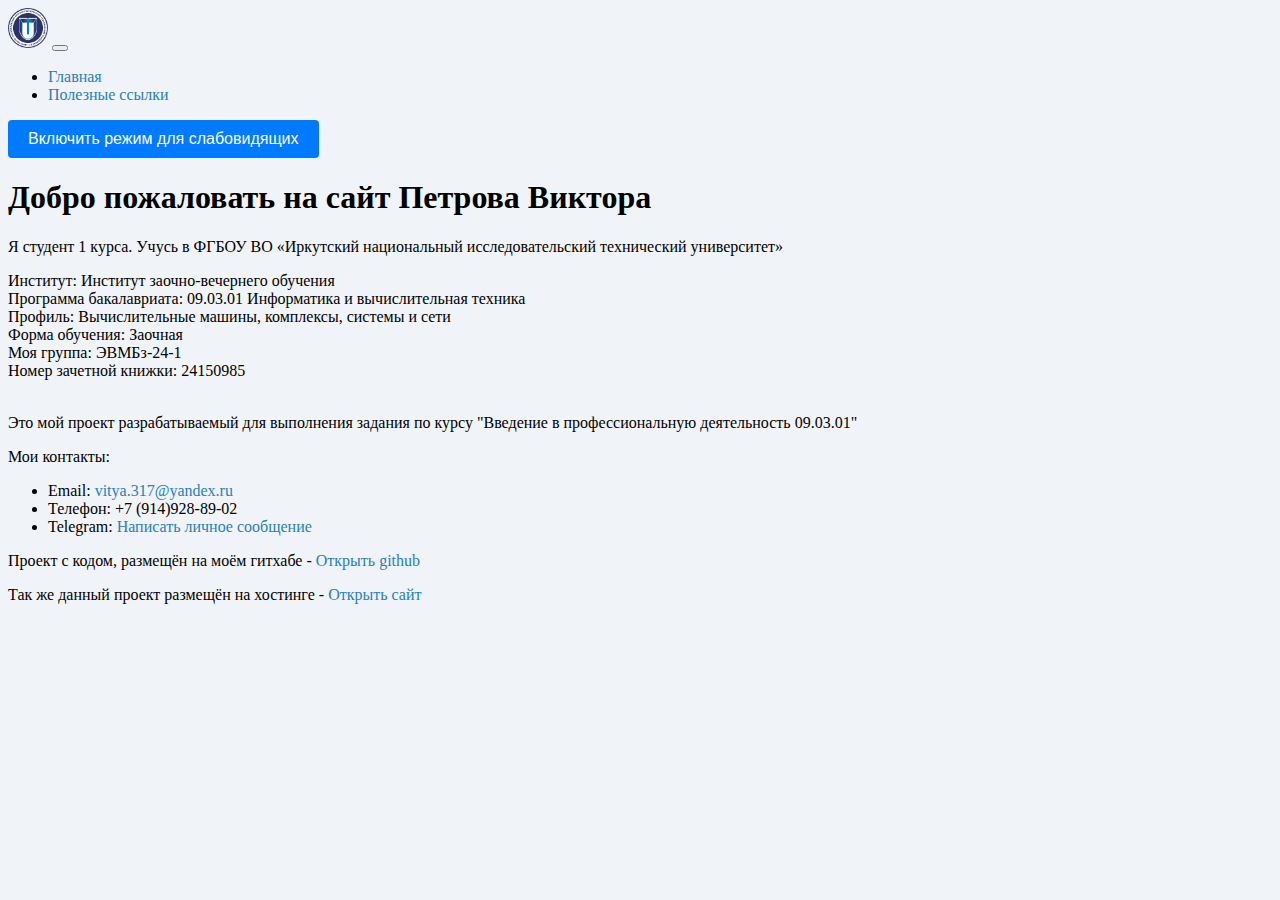
<file: index.html>
<!DOCTYPE html>
<html lang="ru">
<head>
    <meta charset="UTF-8">
    <meta name="viewport" content="width=device-width, initial-scale=1">
    <title>Главная страница сайта</title>
    <link href="https://cdn.jsdelivr.net/npm/bootstrap@5.3.5/dist/css/bootstrap.min.css" rel="stylesheet" integrity="sha384-SgOJa3DmI69IUzQ2PVdRZhwQ+dy64/BUtbMJw1MZ8t5HZApcHrRKUc4W0kG879m7" crossorigin="anonymous"> 
    <link rel="stylesheet" href="styles.css">
    <link rel="icon" href="logo.ico">
</head>
<body>
<nav class="navbar navbar-expand-lg bg-body-tertiary" data-bs-theme="dark">
  <div class="container">
    <a class="navbar-brand" href="/"><img src="logo.png" width="40"></a>
    <button class="navbar-toggler" type="button" data-bs-toggle="collapse" data-bs-target="#navbarNav" aria-controls="navbarNav" aria-expanded="false" aria-label="Переключатель навигации">
      <span class="navbar-toggler-icon"></span>
    </button>
    <div class="collapse navbar-collapse" id="navbarNav">
      <ul class="navbar-nav">
        <li class="nav-item">
          <a class="nav-link active" aria-current="page" href="/">Главная</a>
        </li>
        <li class="nav-item">
          <a class="nav-link" href="two.html">Полезные ссылки</a>
        </li>
      </ul>
    </div>  <button id="vision-mode-toggle" aria-pressed="false" text-align: right aria-label="Включить режим для слабовидящих">Включить режим для слабовидящих</button>
  </div>
</nav>

<div class="container">
<div class="information">
<div class="col-lg-6 col-md-8 mx-auto">
<h1>Добро пожаловать на сайт Петрова Виктора</h1>
<div>
<p my-5>Я студент 1 курса. Учусь в ФГБОУ ВО «Иркутский национальный исследовательский технический университет»</p>
Институт: Институт заочно-вечернего обучения</br>
Программа бакалавриата: 09.03.01 Информатика и вычислительная техника</br>
Профиль: Вычислительные машины, комплексы, системы и сети</br>
Форма обучения: Заочная</br>
Моя группа: ЭВМБз-24-1</br>
Номер зачетной книжки: 24150985</br></br>
<p>Это мой проект разрабатываемый для выполнения задания по курсу "Введение в профессиональную деятельность 09.03.01"</p>
</div> 
<p>Мои контакты:</p>
<ul>
<li>Email: <a href="mailto:vitya.317@yandex.ru" target="_blank">vitya.317@yandex.ru</a></li>
<li>Телефон: +7 (914)928-89-02</li>
<li>Telegram: <a href="https://t.me/p3trov">Написать личное сообщение</a></li>
</ul>
<p>Проект с кодом, размещён на моём гитхабе - <a href="https://github.com/pe7rov" target="_blank">Открыть github</a></p>
<p>Так же данный проект размещён на хостинге -  <a href="http://g91492ut.beget.tech/" target="_blank">Открыть сайт</a></p>
</div>
</div>
</div>
<script src="script.js"></script>
<script src="https://cdn.jsdelivr.net/npm/bootstrap@5.3.5/dist/js/bootstrap.bundle.min.js" integrity="sha384-k6d4wzSIapyDyv1kpU366/PK5hCdSbCRGRCMv+eplOQJWyd1fbcAu9OCUj5zNLiq" crossorigin="anonymous"></script>
</body>
</html>
</file>
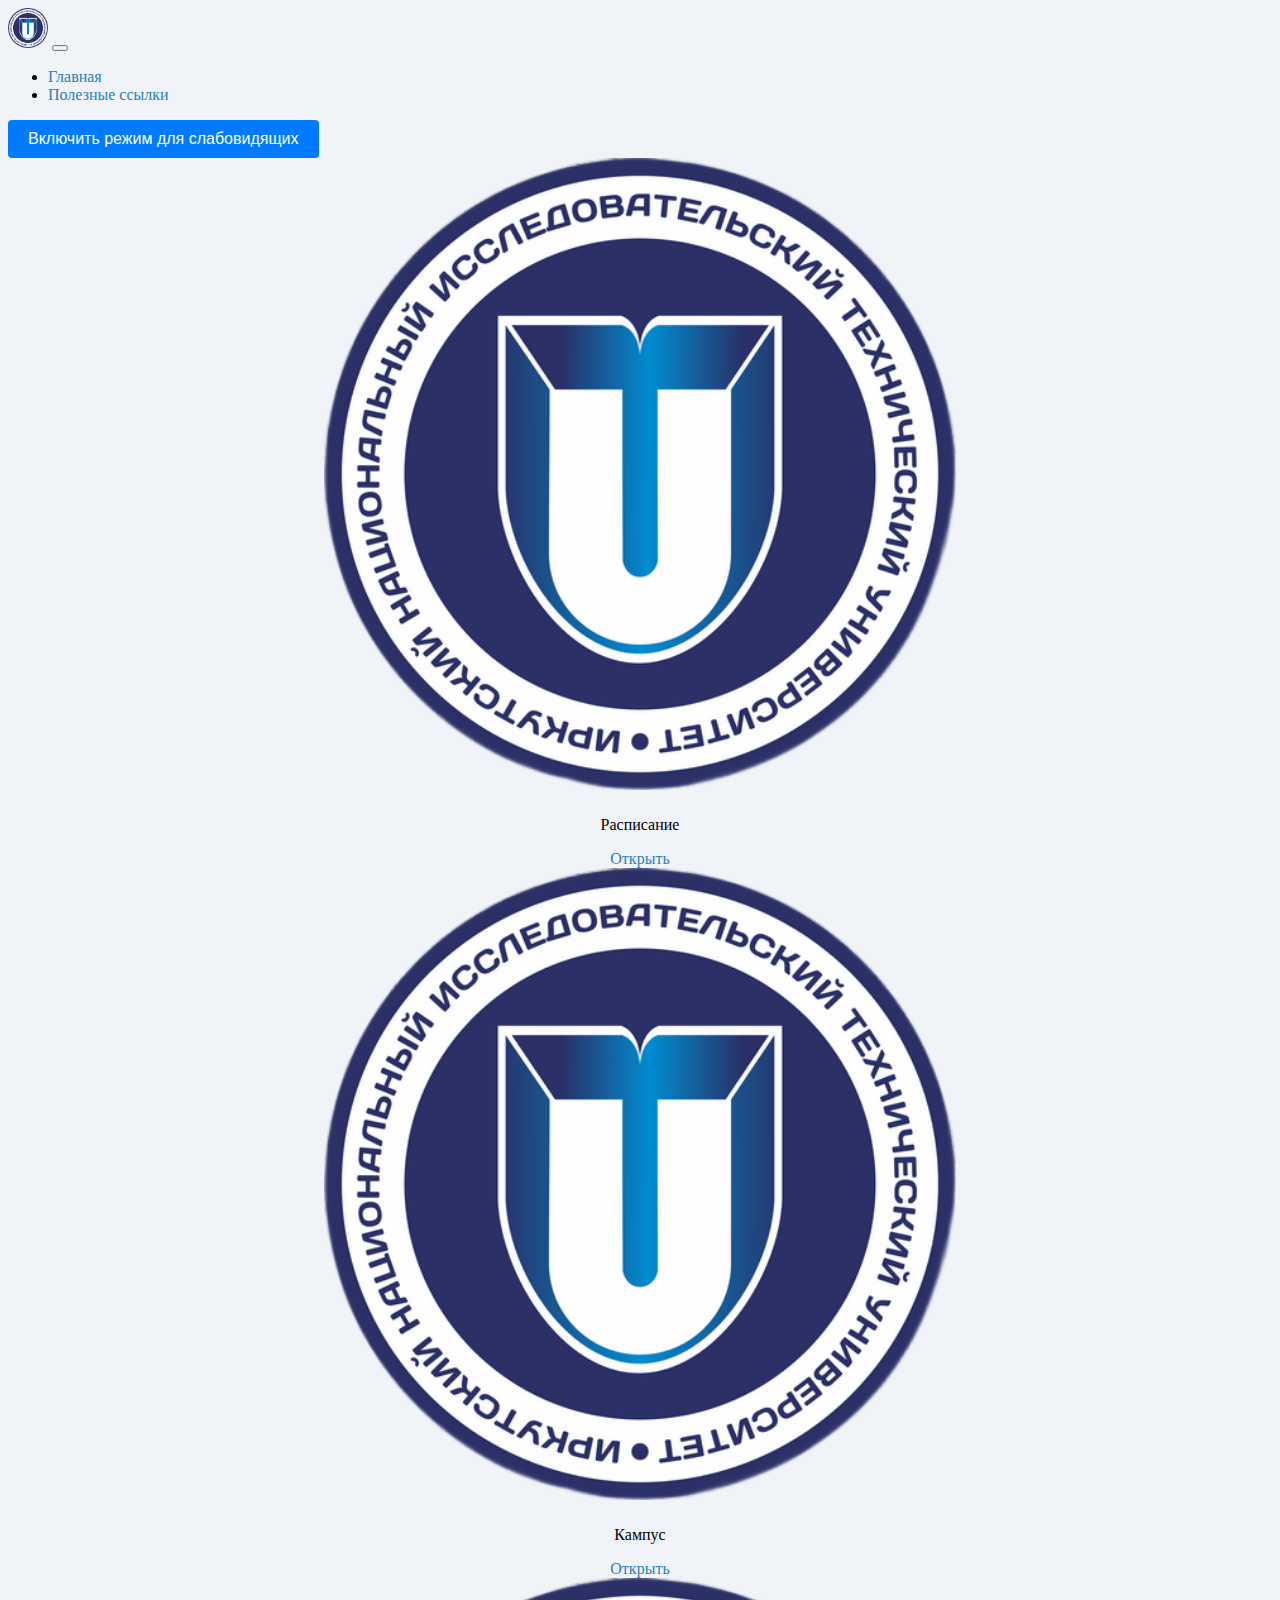
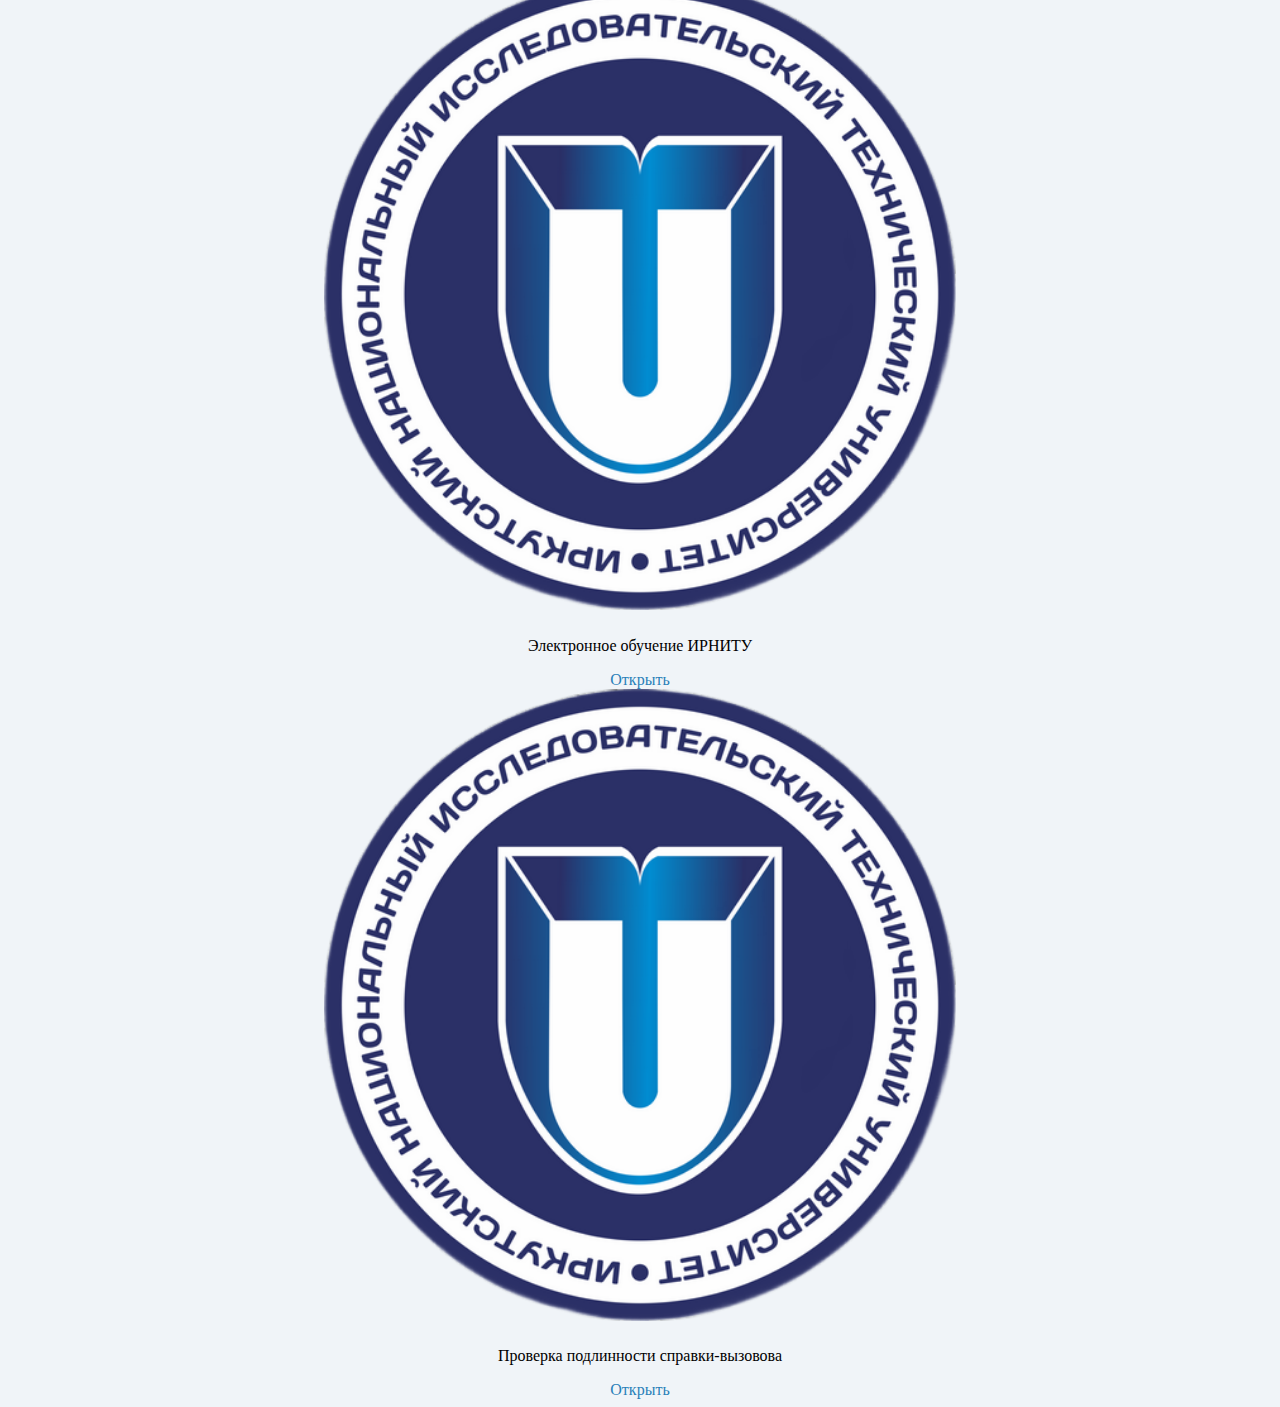
<file: two.html>
<!DOCTYPE html>
<html lang="ru">
<head>
    <meta charset="UTF-8">
    <meta name="viewport" content="width=device-width, initial-scale=1">
    <title>Полезные ссылки</title>
    <link href="https://cdn.jsdelivr.net/npm/bootstrap@5.3.5/dist/css/bootstrap.min.css" rel="stylesheet" integrity="sha384-SgOJa3DmI69IUzQ2PVdRZhwQ+dy64/BUtbMJw1MZ8t5HZApcHrRKUc4W0kG879m7" crossorigin="anonymous">


<link rel="stylesheet" href="styles.css">
<link rel="icon" href="logo.ico">

<style>
  .card {
    text-align: center;
    border-radius: 1em;
  }
  .card:hover {
    background-color: rgba(0, 0, 0, 0.1);
  }
  .card img {
    margin: auto;
    width: 50%;
  }
</style>
</head>
<body>
<nav class="navbar navbar-expand-lg bg-body-tertiary" data-bs-theme="dark">
  <div class="container">
    <a class="navbar-brand" href="/"><img src="logo.png" width="40"></a>
    <button class="navbar-toggler" type="button" data-bs-toggle="collapse" data-bs-target="#navbarNav" aria-controls="navbarNav" aria-expanded="false" aria-label="Переключатель навигации">
      <span class="navbar-toggler-icon"></span>
    </button>
    <div class="collapse navbar-collapse" id="navbarNav">
      <ul class="navbar-nav">
        <li class="nav-item">
          <a class="nav-link" aria-current="page" href="/">Главная</a>
        </li>
        <li class="nav-item">
          <a class="nav-link active" href="two.html">Полезные ссылки</a>
        </li>
      </ul>
    </div>  <button id="vision-mode-toggle" aria-pressed="false" text-align: right aria-label="Включить режим для слабовидящих">Включить режим для слабовидящих</button>
  </div>
</nav>
<div class="container my-5">
<div class="row row-cols-1 row-cols-md-2 row-cols-lg-3 g-5">
  <div class="col">
<div class="card">
  <img src="logo.png" class="card-img-top">
  <div class="card-body">
    <h5 class="card-title"></h5>
    <p class="card-text">Расписание</p>
    <a href="https://www.istu.edu/schedule/?group=471840" class="btn btn-primary">Открыть</a>
  </div>
</div>
</div>
<div class="col">
<div class="card">
  <img src="logo.png" class="card-img-top" sizes="10vw">
  <div class="card-body">
    <h5 class="card-title"></h5>
    <p class="card-text">Кампус</p>
    <a href="https://int.istu.edu/extranet/student/mark/" target="_blank" class="btn btn-primary">Открыть</a>
  </div>
</div>
</div>
<div class="col">
<div class="card">
  <img src="logo.png" class="card-img-top">
  <div class="card-body">
    <h5 class="card-title"></h5>
    <p class="card-text">Электронное обучение ИРНИТУ</p>
    <a href="https://el.istu.edu/" target="_blank" class="btn btn-primary">Открыть</a>
  </div>
</div>
 </div>
<div class="col">
<div class="card">
  <img src="logo.png" class="card-img-top">
  <div class="card-body">
    <h5 class="card-title"></h5>
    <p class="card-text">Проверка подлинности справки-вызовова</p>
    <a href="https://www.istu.edu/deyatelnost/obrazovanie/instituty/izvo/spravkavyzov" target="_blank" class="btn btn-primary">Открыть</a>
  </div>
</div>
</div>
</div>
</div>
<script src="script.js"></script>
<script src="https://cdn.jsdelivr.net/npm/bootstrap@5.3.5/dist/js/bootstrap.bundle.min.js" integrity="sha384-k6d4wzSIapyDyv1kpU366/PK5hCdSbCRGRCMv+eplOQJWyd1fbcAu9OCUj5zNLiq" crossorigin="anonymous"></script>
</body>
</html>
</file>
<file: styles.css>
body {
  background-color: #f0f4f8;
}
a {
  color:#2980b9; 
   text-decoration:none; 
}
a:hover {
   text-decoration:underline; 
}

/* Стиль кнопки "для слабовидящих"*/
#vision-mode-toggle {
  padding: 10px 20px;
  font-size: 16px;
  border: none;
  border-radius:4px;
  background-color:#007bff;
  color:#fff;
  cursor:pointer;
}
#vision-mode-toggle:hover {
  background-color:#0056b3;
}

/* Режим для слабовидящих */
body.vision-mode {
  font-size:1.5em;
  background-color:#ffffff;
  color:#000000;
  font-weight: 500;
}
</file>
